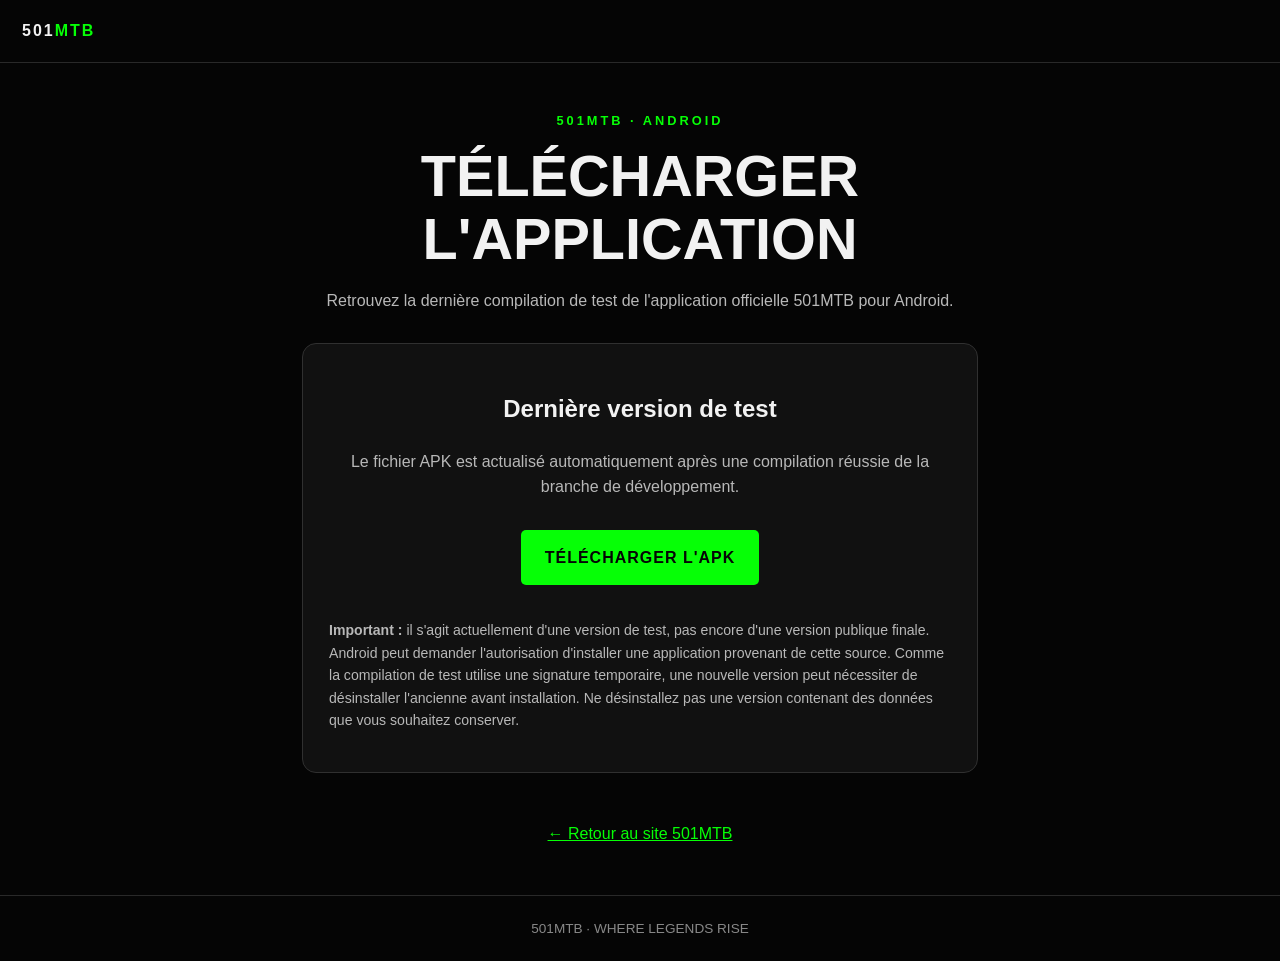
<file: app.html>
<!doctype html>
<html lang="fr">
<head>
  <meta charset="utf-8">
  <meta name="viewport" content="width=device-width, initial-scale=1">
  <meta name="theme-color" content="#050505">
  <meta name="description" content="Télécharger la dernière version de test de l'application Android 501MTB.">
  <title>Télécharger l'application 501MTB</title>
  <style>
    :root{color-scheme:dark;--green:#06ff06;--bg:#050505;--panel:#111;--text:#f2f2f2;--muted:#b8b8b8}
    *{box-sizing:border-box}
    body{margin:0;min-height:100vh;background:var(--bg);color:var(--text);font-family:Arial,Helvetica,sans-serif;line-height:1.6;display:flex;flex-direction:column}
    header{padding:18px 22px;border-bottom:1px solid #292929}
    header a{color:var(--text);text-decoration:none;font-weight:900;letter-spacing:2px}
    header span{color:var(--green)}
    main{width:min(720px,100%);margin:auto;padding:48px 22px;text-align:center}
    .eyebrow{color:var(--green);font-size:.8rem;letter-spacing:3px;font-weight:800;text-transform:uppercase}
    h1{font-size:clamp(2rem,7vw,3.6rem);line-height:1.1;text-transform:uppercase;margin:14px 0}
    p{color:var(--muted)}
    .panel{margin:30px 0;padding:26px;border:1px solid #303030;border-radius:14px;background:var(--panel)}
    .download{display:inline-block;margin:14px 0;padding:15px 24px;background:var(--green);color:#050505;text-decoration:none;font-weight:900;letter-spacing:1px;text-transform:uppercase;border-radius:5px}
    .download:hover{transform:translateY(-2px)}
    .note{font-size:.88rem;text-align:left;margin-top:20px}
    .back{display:inline-block;margin-top:18px;color:var(--green)}
    footer{padding:22px;text-align:center;color:#888;border-top:1px solid #292929;font-size:.85rem}
  </style>
</head>
<body>
  <header><a href="./">501<span>MTB</span></a></header>
  <main>
    <div class="eyebrow">501MTB · Android</div>
    <h1>Télécharger l'application</h1>
    <p>Retrouvez la dernière compilation de test de l'application officielle 501MTB pour Android.</p>
    <section class="panel">
      <h2>Dernière version de test</h2>
      <p>Le fichier APK est actualisé automatiquement après une compilation réussie de la branche de développement.</p>
      <a class="download" href="https://github.com/501mtb/501mtb-app/releases/download/latest-test/501MTB.apk">Télécharger l'APK</a>
      <p class="note"><strong>Important :</strong> il s'agit actuellement d'une version de test, pas encore d'une version publique finale. Android peut demander l'autorisation d'installer une application provenant de cette source. Comme la compilation de test utilise une signature temporaire, une nouvelle version peut nécessiter de désinstaller l'ancienne avant installation. Ne désinstallez pas une version contenant des données que vous souhaitez conserver.</p>
    </section>
    <a class="back" href="./">← Retour au site 501MTB</a>
  </main>
  <footer>501MTB · WHERE LEGENDS RISE</footer>
</body>
</html>
</file>
